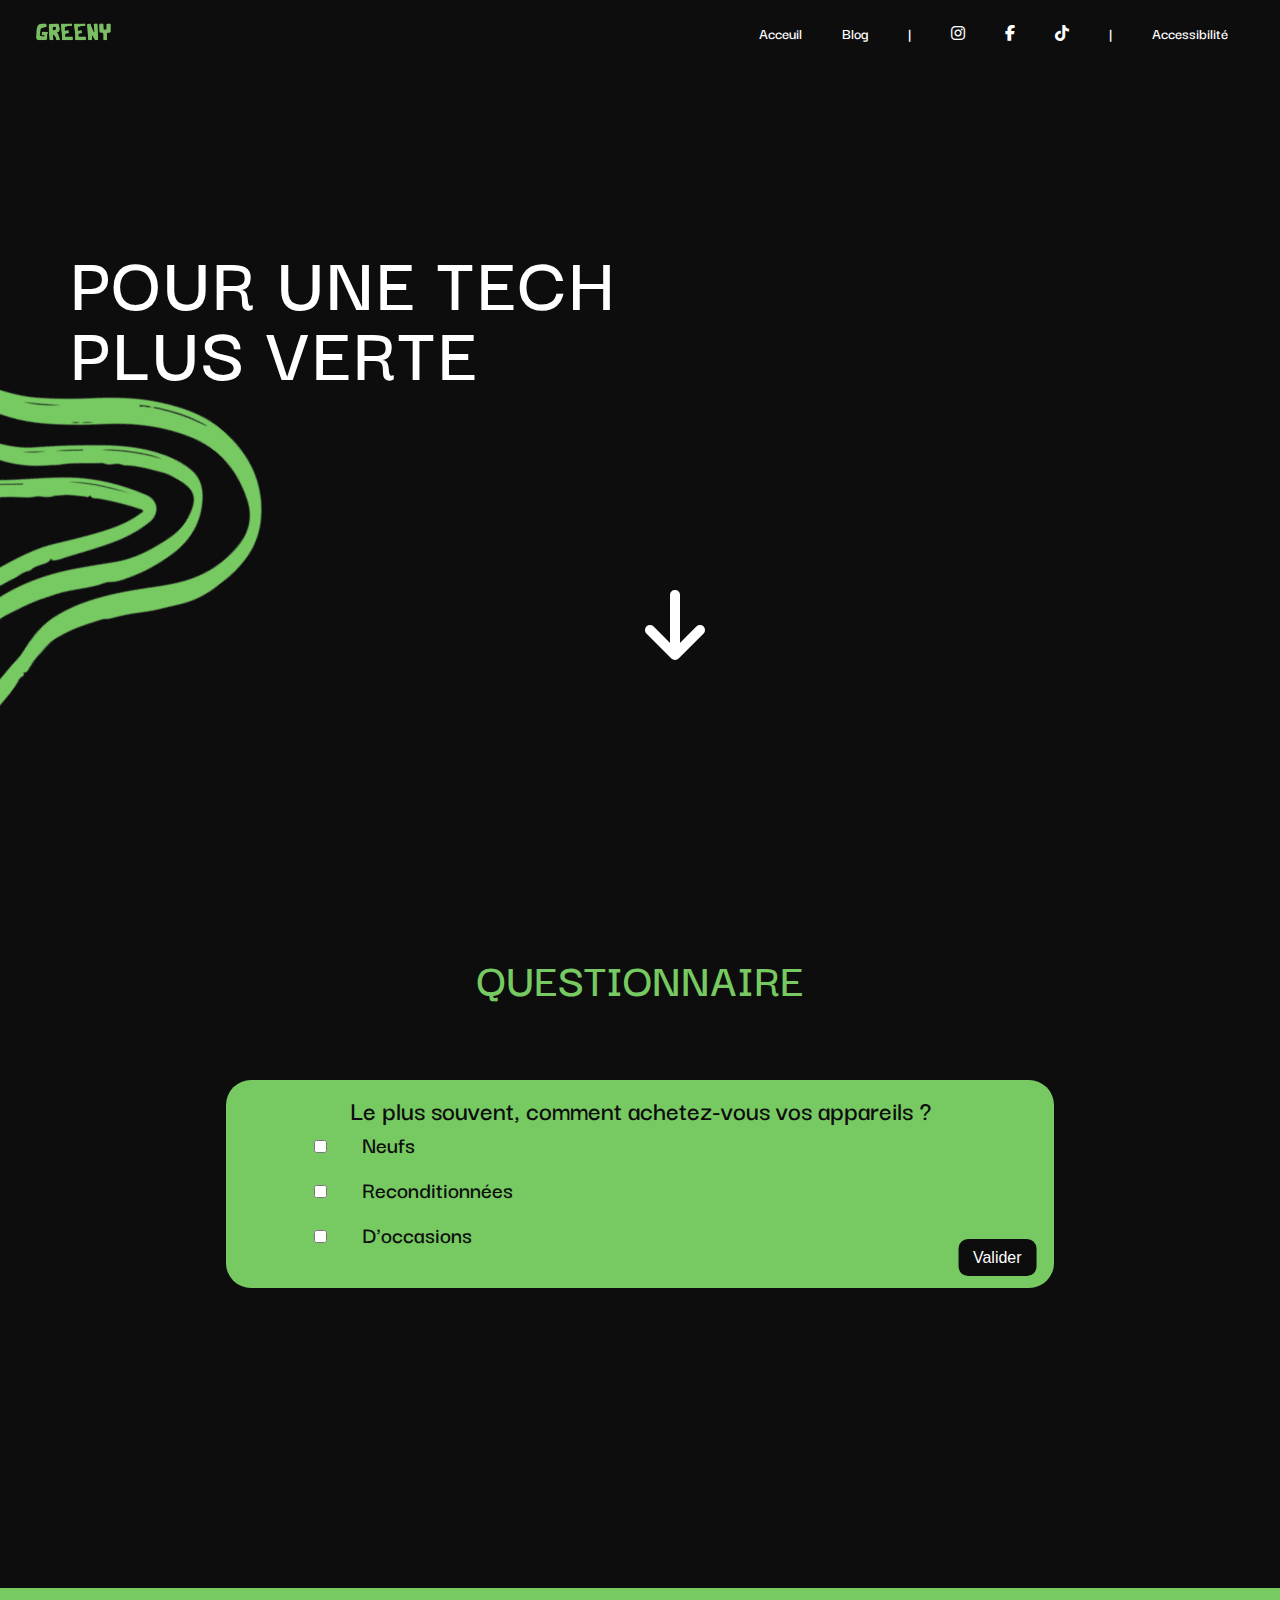
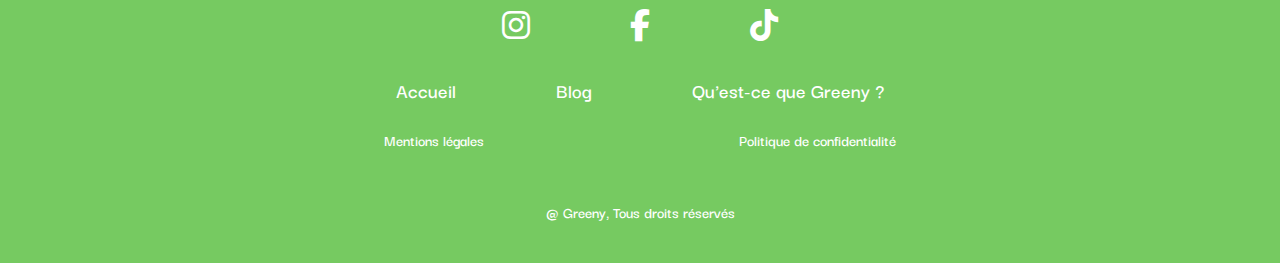
<file: index.html>
<!DOCTYPE html>
<html lang="en">
    <head>
        <meta charset="UTF-8" />
        <meta http-equiv="X-UA-Compatible" content="IE=edge" />
        <meta name="viewport" content="width=device-width, initial-scale=1.0" />
        <title>Greeny</title>
        <link rel="stylesheet" href="./styles/index.css" />
        <link
            rel="stylesheet"
            href="https://cdnjs.cloudflare.com/ajax/libs/font-awesome/6.2.1/css/all.min.css"
        />
    </head>
    <body>
        <div class="nav-container">
            <nav>
                <img src="./assets/img/Greeny_Logo.png" alt="logo" />
                <ul>
                    <li>Acceuil</li>
                    <li>Blog</li>
                    <li>|</li>
                    <ul>
                        <li><i class="fa-brands fa-instagram"></i></li>
                        <li><i class="fa-brands fa-facebook-f"></i></li>
                        <li><i class="fa-brands fa-tiktok"></i></li>
                    </ul>
                    <li>|</li>
                    <li>Accessibilité</li>
                </ul>
            </nav>
        </div>
        <div class="hero">
            <h1>
                Pour une <span>tech</span> <br />
                plus verte
            </h1>
            <i class="fa-solid fa-arrow-down"></i>
        </div>

        <div class="questionnaire" id="scroll">
            <h2>Questionnaire</h2>
            <div class="formulaires-container">
                <p id="step"></p>
                <h3 id="questions">
                    Le plus souvent, comment achetez-vous vos appareils ?
                </h3>
                <div class="answer-container">
                    <div class="answer">
                        <input type="checkbox" name="" id="propal1" />
                        <label id="answer1" for="propal1">Neufs</label>
                    </div>
                    <div class="answer">
                        <input type="checkbox" name="" id="propal2" />
                        <label id="answer2" for="propal2"
                            >Reconditionnées</label
                        >
                    </div>
                    <div class="answer">
                        <input type="checkbox" name="" id="propal3" />
                        <label id="answer3" for="propal3">D'occasions</label>
                    </div>
                </div>
                <input
                    id="submit"
                    type="submit"
                    class="button"
                    value="Valider"
                />
            </div>
        </div>
        <footer>
            <div class="footer-container">
                <ul class="rs">
                    <li><i class="fa-brands fa-instagram"></i></li>
                    <li><i class="fa-brands fa-facebook-f"></i></li>
                    <li><i class="fa-brands fa-tiktok"></i></li>
                </ul>
                <ul class="menu-footer">
                    <li>Accueil</li>
                    <li>Blog</li>
                    <li>Qu'est-ce que Greeny ?</li>
                </ul>
                <div class="mentions-container">
                    <p>Mentions légales</p>
                    <p>Politique de confidentialité</p>
                </div>
                <p>@ Greeny, Tous droits réservés</p>
            </div>
        </footer>
        <script src="./index.js"></script>
    </body>
</html>
</file>
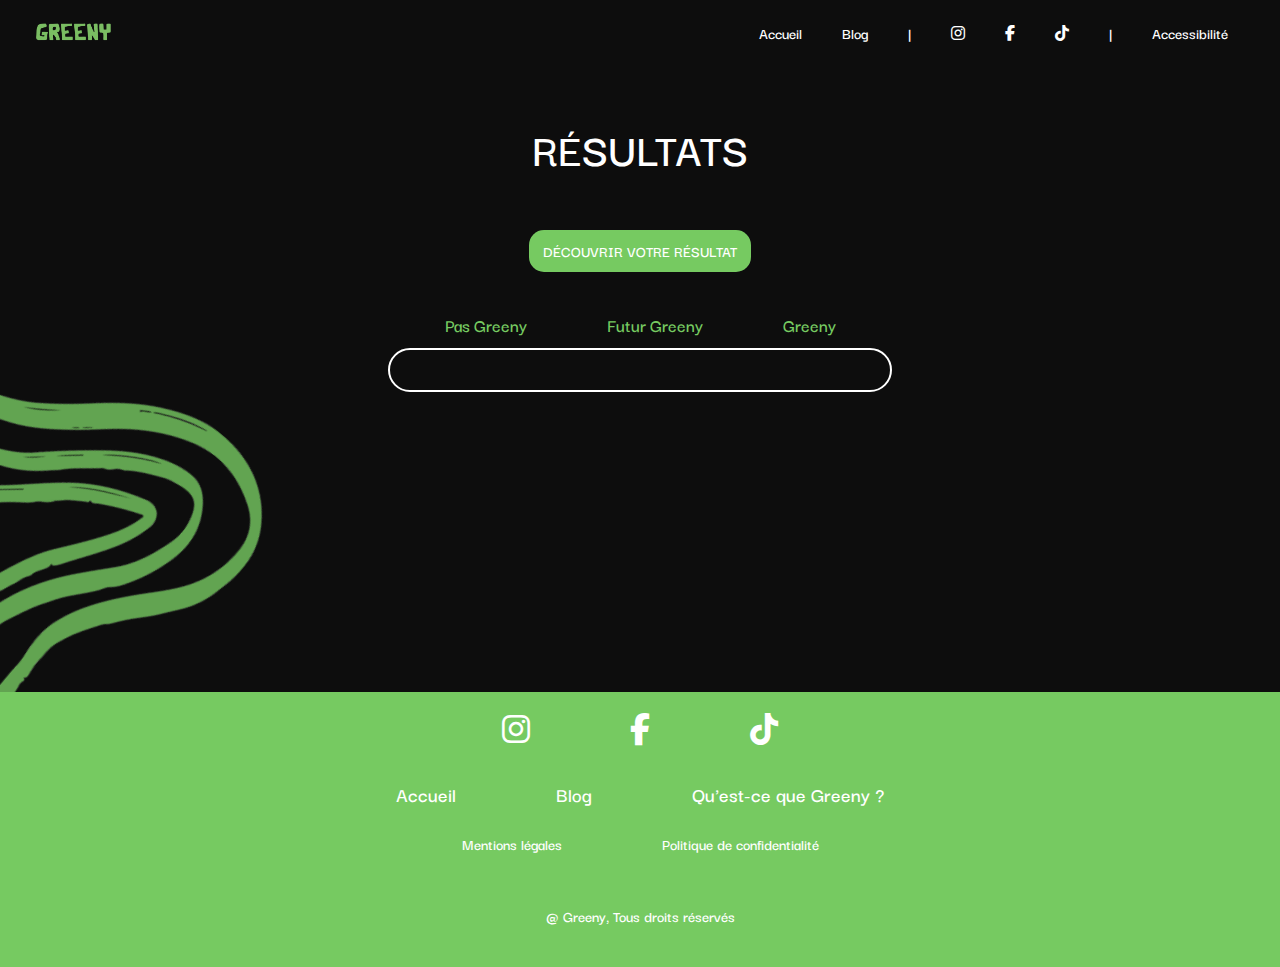
<file: Résultats/results.html>
<!DOCTYPE html>
<html lang="en">
    <head>
        <meta charset="UTF-8" />
        <meta http-equiv="X-UA-Compatible" content="IE=edge" />
        <meta name="viewport" content="width=device-width, initial-scale=1.0" />
        <link rel="stylesheet" href="./styles/index.css" />
        <link
            rel="stylesheet"
            href="https://cdnjs.cloudflare.com/ajax/libs/font-awesome/6.2.1/css/all.min.css"
        />
        <title>Greeny-forms</title>
    </head>
    <body>
        <div class="nav-container">
            <nav>
                <img src="/assets/img/Greeny_Logo.png" alt="logo" />
                <ul>
                    <li><a href="../index.html">Accueil</a></li>
                    <li>Blog</li>
                    <li>|</li>
                    <ul>
                        <li><i class="fa-brands fa-instagram"></i></li>
                        <li><i class="fa-brands fa-facebook-f"></i></li>
                        <li><i class="fa-brands fa-tiktok"></i></li>
                    </ul>
                    <li>|</li>
                    <li>Accessibilité</li>
                </ul>
            </nav>
        </div>
        <div class="hero">
            <h1>résultats</h1>
            <div class="btn-container">
                <button id="discover">Découvrir votre résultat</button>
            </div>
            <h3 id="percents"></h3>
            <div class="results-container">
                <ul>
                    <li>Pas Greeny</li>
                    <li>Futur Greeny</li>
                    <li>Greeny</li>
                </ul>
                <div class="progression-bar-container">
                    <div id="progression-bar"></div>
                </div>
                <p id="txt-results"></p>
            </div>
            <input id="submit" type="submit" class="button" value="Valider" />
        </div>
        <footer>
            <div class="footer-container">
                <ul class="rs">
                    <li><i class="fa-brands fa-instagram"></i></li>
                    <li><i class="fa-brands fa-facebook-f"></i></li>
                    <li><i class="fa-brands fa-tiktok"></i></li>
                </ul>
                <ul class="menu-footer">
                    <li>Accueil</li>
                    <li>Blog</li>
                    <li>Qu'est-ce que Greeny ?</li>
                </ul>
                <div class="mentions-container">
                    <p>Mentions légales</p>
                    <p>Politique de confidentialité</p>
                </div>
                <p>@ Greeny, Tous droits réservés</p>
            </div>
        </footer>
        <script src="/index.js"></script>
    </body>
</html>
</file>
<file: styles/index.css>
@font-face {
  font-family: "darker-grotesque";
  src: url(/assets/fonts/DarkerGrotesque-SemiBold.ttf);
}
* {
  margin: 0;
  padding: 0;
}

body {
  background: rgb(13, 13, 13);
  color: #fff;
  overflow-x: hidden;
}

.button {
  background: rgb(13, 13, 13);
  color: #fff;
  border: none;
  padding: 8px 12px;
  border-radius: 8px;
}

ul {
  padding: 0px;
}

li {
  list-style: none;
}

.nav-container {
  width: 95%;
  margin: 20px auto;
}
.nav-container nav {
  font-family: darker-grotesque, sans-serif;
  display: flex;
  align-items: center;
  justify-content: space-between;
}
.nav-container nav img {
  height: 25px;
}
.nav-container nav ul {
  display: flex;
  justify-content: space-between;
}
.nav-container nav ul li {
  padding: 0 20px;
  list-style: none;
}
.nav-container nav ul li:hover {
  cursor: pointer;
  color: grey;
}

.hero {
  height: 70vh;
  display: block;
  padding-left: 70px;
  position: relative;
  margin-top: 200px;
}
.hero h1 {
  text-transform: uppercase;
  letter-spacing: 2px;
  font-family: darker-grotesque, sans-serif;
  font-weight: 800;
  font-size: 80px;
  line-height: 70px;
}
.hero i {
  margin: 0 auto;
  display: flex;
  margin-top: 200px;
  justify-content: center;
  font-size: 5rem;
}
.hero::before {
  content: url(/assets/img/side-deco.png);
  left: -250px;
  top: 50px;
  transform: rotate(40deg);
  position: absolute;
}

.questionnaire {
  font-family: darker-grotesque, sans-serif;
  margin-top: 70px;
  margin-bottom: 100px;
  color: rgb(13, 13, 13);
  font-weight: bold;
}
.questionnaire h2 {
  display: flex;
  justify-content: center;
  font-size: 3rem;
  text-transform: uppercase;
  color: #76ca61;
}
.questionnaire .formulaires-container {
  background: #76ca61;
  padding: 10px 30px 25px 30px;
  text-align: center;
  width: 60%;
  margin: 70px auto;
  border-radius: 25px;
  position: relative;
  font-size: 1.5rem;
}
.questionnaire .formulaires-container #submit {
  position: absolute;
  right: 25px;
  bottom: 15px;
  cursor: pointer;
  transform: scale(1.2);
}
.questionnaire .formulaires-container .answer-container {
  display: block;
  align-items: center;
  justify-content: center;
  text-align: left;
  width: 85%;
  margin: 0 auto;
}
.questionnaire .formulaires-container .answer-container .answer {
  align-items: center;
  margin: 0 auto;
}
.questionnaire .formulaires-container .answer-container .answer input {
  margin-right: 30px;
  margin-bottom: 20px;
}

footer {
  font-family: darker-grotesque, sans-serif;
  background: #76ca61;
  margin-top: 300px;
}
footer .rs {
  display: flex;
  justify-content: center;
}
footer .rs li {
  margin: 15px 50px;
  font-size: 2rem;
}
footer .menu-footer {
  display: flex;
  justify-content: center;
}
footer .menu-footer li {
  margin: 15px 50px;
  font-size: 1.3rem;
}
footer .mentions-container {
  width: 60%;
  display: flex;
  justify-content: space-around;
  margin: 0 auto;
}
footer .mentions-container p {
  margin: 10px 50px;
}
footer p {
  text-align: center;
  padding-bottom: 40px;
}/*# sourceMappingURL=index.css.map */
</file>
<file: Résultats/styles/index.css>
@font-face {
  font-family: "darker-grotesque";
  src: url(/assets/fonts/DarkerGrotesque-SemiBold.ttf);
}
body {
  background: rgb(13, 13, 13);
  color: #fff;
  overflow-x: hidden;
}

* {
  list-style: none;
  margin: 0;
  padding: 0;
}

.button {
  background: rgb(13, 13, 13);
  color: #fff;
  border: none;
  padding: 8px 12px;
  border-radius: 8px;
}

#submit {
  display: none;
}

.nav-container {
  width: 95%;
  margin: 20px auto;
}
.nav-container nav {
  font-family: darker-grotesque, sans-serif;
  display: flex;
  align-items: center;
  justify-content: space-between;
}
.nav-container nav img {
  height: 25px;
}
.nav-container nav ul {
  list-style: none;
  display: flex;
  justify-content: space-between;
}
.nav-container nav ul li {
  padding: 0 20px;
  list-style: none;
  transition: 0.2s;
}
.nav-container nav ul li:hover {
  cursor: pointer;
  color: grey;
}
.nav-container nav ul li a {
  text-decoration: none;
  color: #fff;
}
.nav-container nav ul li a:hover {
  cursor: pointer;
  color: grey;
}

.hero {
  font-family: darker-grotesque, sans-serif;
}
.hero::before {
  content: url(/assets/img/side-deco.png);
  left: -250px;
  top: 300px;
  transform: rotate(40deg);
  position: absolute;
  z-index: -5;
  opacity: 0.8;
}
.hero h1 {
  text-transform: uppercase;
  font-size: 3rem;
  text-align: center;
  margin-top: 70px;
}
.hero h3 {
  display: flex;
  justify-content: center;
  font-size: 2rem;
  transition: 0.5s;
}
.hero .results-container ul {
  justify-content: center;
  display: flex;
  list-style: none;
  text-align: center;
  align-items: center;
  color: #76ca61;
}
.hero .results-container ul li {
  margin: 10px 40px;
  font-size: 1.2rem;
}
.hero .results-container .progression-bar-container {
  width: 500px;
  height: 40px;
  border: 2px solid white;
  margin: 0 auto;
  border-radius: 100px;
}
.hero .results-container #progression-bar {
  transition: 0.5s;
  background: #76ca61;
  height: 40px;
  width: 0%;
  border-radius: 100px 0px 0px 100px;
  z-index: -3;
}

.btn-container {
  justify-content: center;
  margin-top: 50px;
  display: flex;
}
.btn-container #discover {
  margin-bottom: 30px;
  padding: 10px 14px;
  color: #fff;
  background: #76ca61;
  border: none;
  font-family: darker-grotesque, sans-serif;
  font-size: 1rem;
  border-radius: 15px;
  transition: 0.2s;
  text-transform: uppercase;
}
.btn-container #discover:hover {
  transform: scale(1.2);
  cursor: pointer;
}

#txt-results {
  text-align: center;
  margin: 40px auto;
  width: 70%;
  justify-content: center;
  font-size: 1.3rem;
}

footer {
  font-family: darker-grotesque, sans-serif;
  background: #76ca61;
  margin-top: 300px;
}
footer .rs {
  display: flex;
  justify-content: center;
}
footer .rs li {
  margin: 15px 50px;
  font-size: 2rem;
}
footer .menu-footer {
  display: flex;
  justify-content: center;
}
footer .menu-footer li {
  margin: 15px 50px;
  font-size: 1.3rem;
}
footer .mentions-container {
  width: 60%;
  display: flex;
  justify-content: center;
  margin: 0 auto;
}
footer .mentions-container p {
  margin: 10px 50px;
}
footer p {
  text-align: center;
  padding-bottom: 40px;
}/*# sourceMappingURL=index.css.map */
</file>
